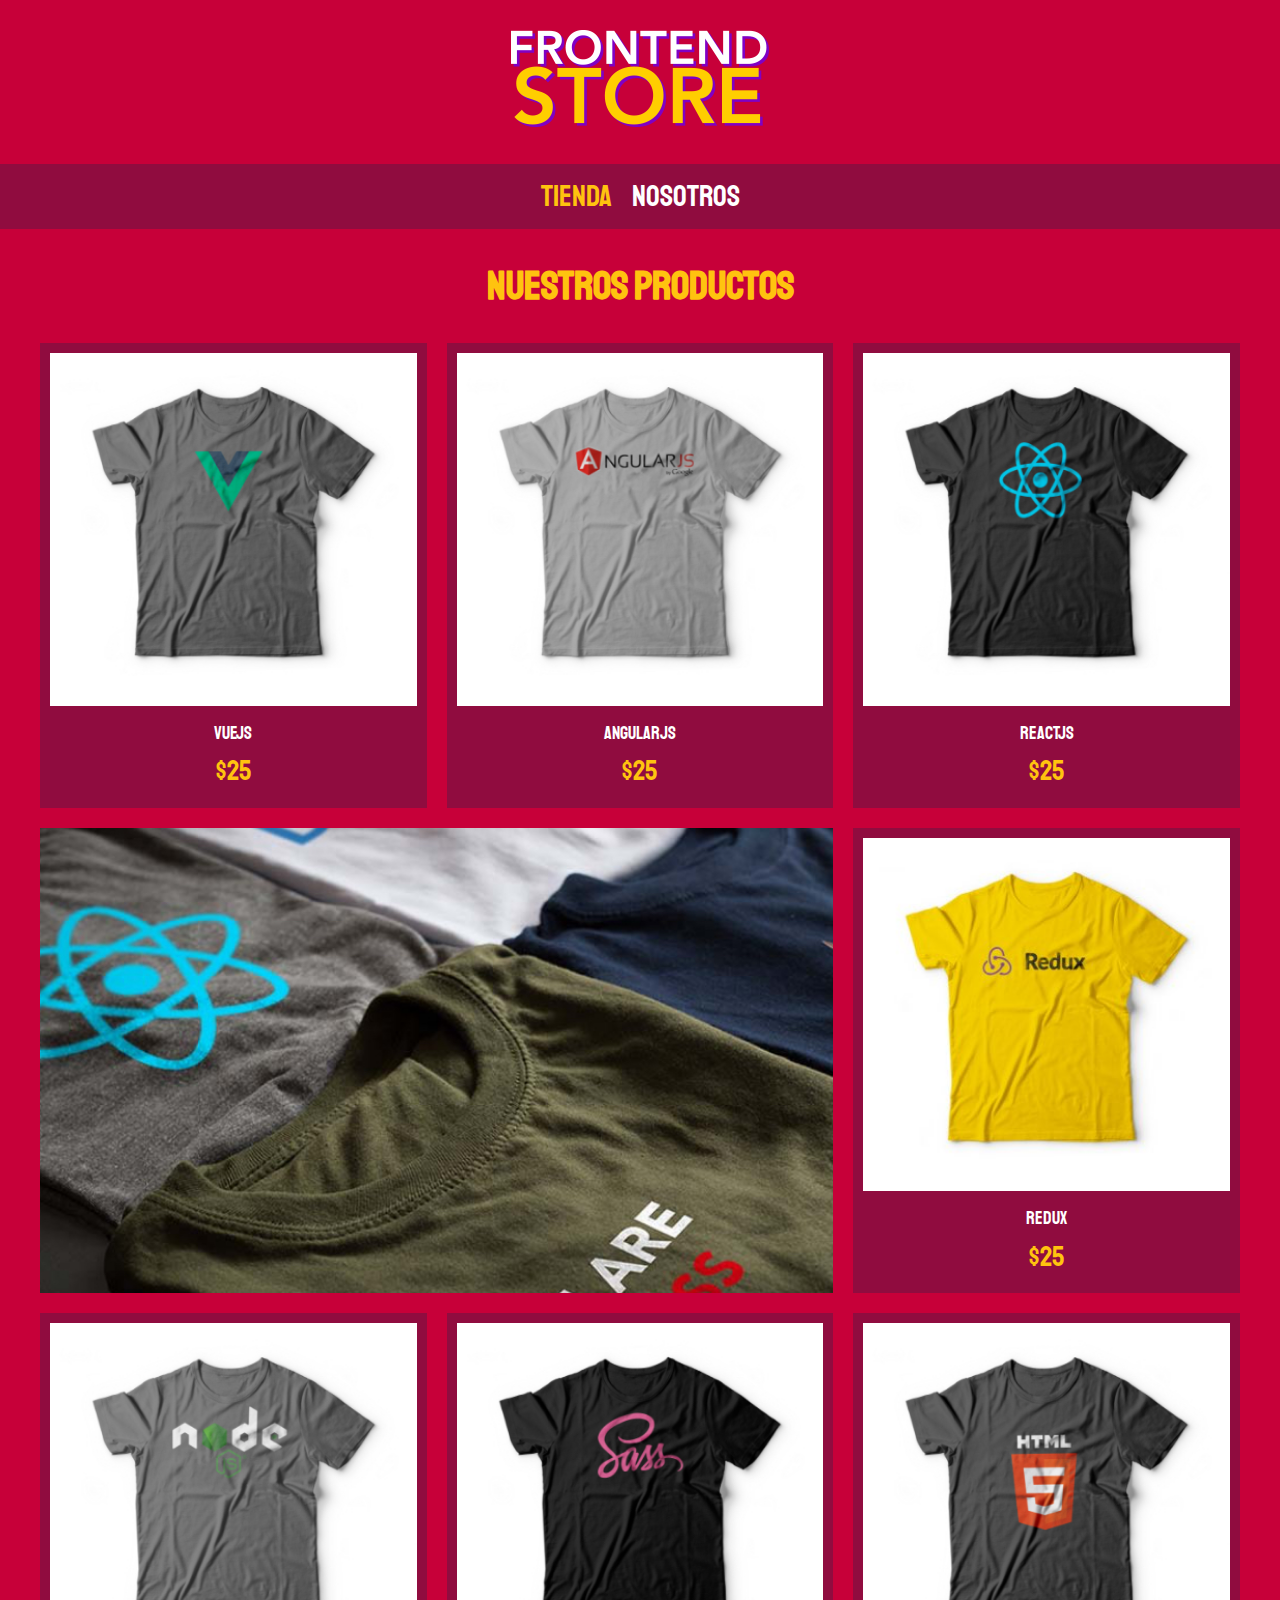
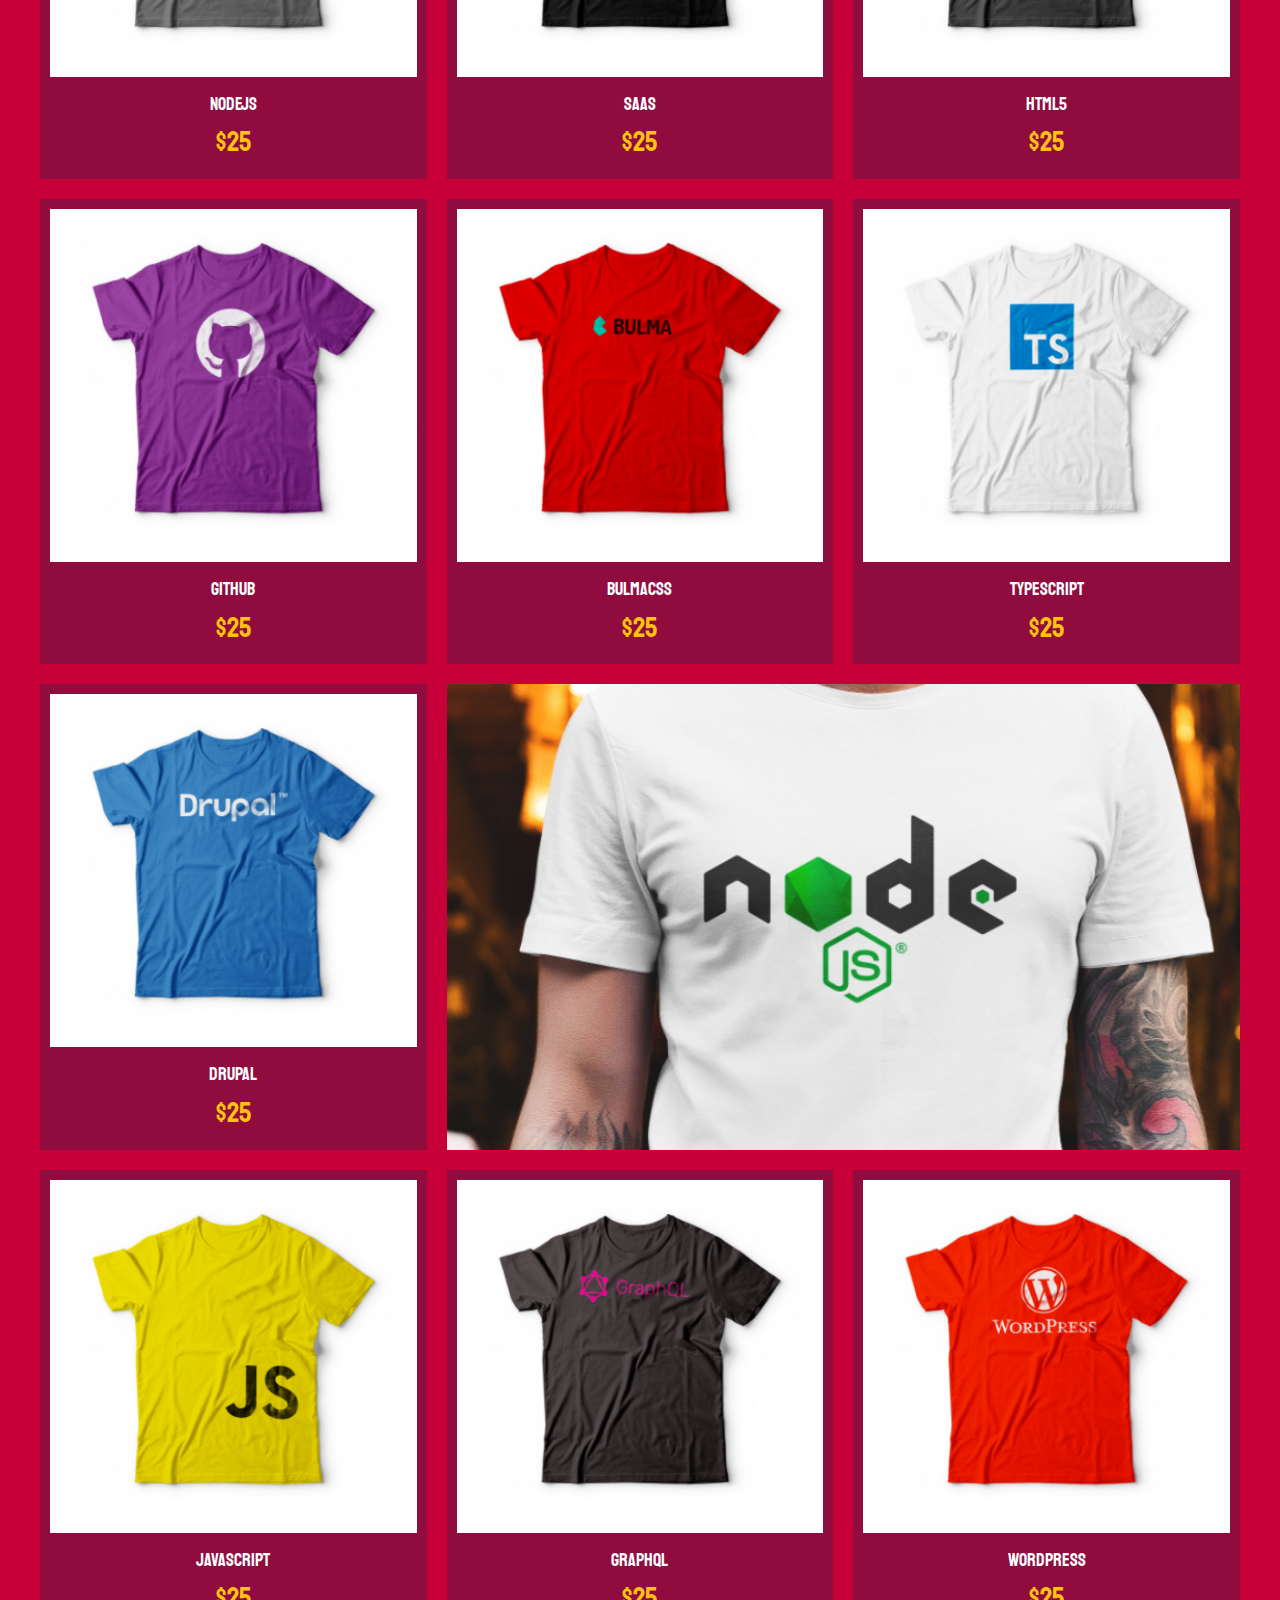
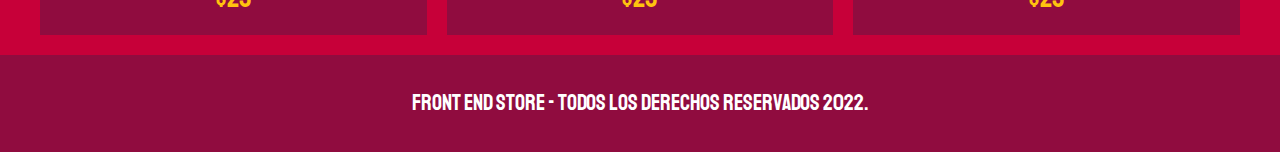
<file: index.html>
<!DOCTYPE html>
<html lang="en">
<head>
    <meta charset="UTF-8">
    <meta name="viewport" content="width=device-width, initial-scale=1.0">
    <title>FrontEnd Store</title>
    <link rel="stylesheet" href="css/normalize.css">
    <link rel="preconnect" href="https://fonts.googleapis.com">
    <link rel="preconnect" href="https://fonts.gstatic.com" crossorigin>
    <link href="https://fonts.googleapis.com/css2?family=Staatliches&display=swap" rel="stylesheet">
    <link rel="stylesheet" href="css/style.css">
</head>
<body>
    <header class="header">
        <a href="index.html">
            <img class="header__logo" src="img/logo.png" alt="Logotipo"/>
        </a>
    </header>
    <nav class="navegacion">
        <a class="navegacion__enlace navegacion__enlace--activo" href="index.html">Tienda</a>
        <a class="navegacion__enlace" href="nosotros.html">Nosotros</a>
        
    </nav>
    <main class="contenedor">
        <h1>Nuestros Productos</h1>
        <div class="grid">
            <div class="producto">
                <a href="producto.html">
                    <img class="producto__imagen"src="img/1.jpg" alt="imagen camisa">
                    <div class="producto__informacion">
                        <p class="producto__nombre">VueJS</p>
                        <p class="producto__precio">$25</p>
                    </div>
                </a>
            </div> <!--.producto -->
            <div class="producto">
                <a href="producto.html">
                    <img class="producto__imagen"src="img/2.jpg" alt="imagen camisa">
                    <div class="producto__informacion">
                        <p class="producto__nombre">Angularjs</p>
                        <p class="producto__precio">$25</p>
                    </div>
                </a>
            </div> <!--.producto -->
            <div class="producto">
                <a href="producto.html">
                    <img class="producto__imagen"src="img/3.jpg" alt="imagen camisa">
                    <div class="producto__informacion">
                        <p class="producto__nombre">ReactJS</p>
                        <p class="producto__precio">$25</p>
                    </div>
                </a>
            </div> <!--.producto -->
            <div class="producto">
                <a href="producto.html">
                    <img class="producto__imagen"src="img/4.jpg" alt="imagen camisa">
                    <div class="producto__informacion">
                        <p class="producto__nombre">Redux</p>
                        <p class="producto__precio">$25</p>
                    </div>
                </a>
            </div> <!--.producto -->
            <div class="producto">
                <a href="producto.html">
                    <img class="producto__imagen"src="img/5.jpg" alt="imagen camisa">
                    <div class="producto__informacion">
                        <p class="producto__nombre">NodeJS</p>
                        <p class="producto__precio">$25</p>
                    </div>
                </a>
            </div> <!--.producto -->
            <div class="producto">
                <a href="producto.html">
                    <img class="producto__imagen"src="img/6.jpg" alt="imagen camisa">
                    <div class="producto__informacion">
                        <p class="producto__nombre">SAAS</p>
                        <p class="producto__precio">$25</p>
                    </div>
                </a>
            </div> <!--.producto -->
            <div class="producto">
                <a href="producto.html">
                    <img class="producto__imagen"src="img/7.jpg" alt="imagen camisa">
                    <div class="producto__informacion">
                        <p class="producto__nombre">HTML5</p>
                        <p class="producto__precio">$25</p>
                    </div>
                </a>
            </div> <!--.producto -->
            <div class="producto">
                <a href="producto.html">
                    <img class="producto__imagen"src="img/8.jpg" alt="imagen camisa">
                    <div class="producto__informacion">
                        <p class="producto__nombre">GitHub</p>
                        <p class="producto__precio">$25</p>
                    </div>
                </a>
            </div> <!--.producto -->
            <div class="producto">
                <a href="producto.html">
                    <img class="producto__imagen"src="img/9.jpg" alt="imagen camisa">
                    <div class="producto__informacion">
                        <p class="producto__nombre">BulmaCSS</p>
                        <p class="producto__precio">$25</p>
                    </div>
                </a>
            </div> <!--.producto -->
            <div class="producto">
                <a href="producto.html">
                    <img class="producto__imagen"src="img/10.jpg" alt="imagen camisa">
                    <div class="producto__informacion">
                        <p class="producto__nombre">TypeScript</p>
                        <p class="producto__precio">$25</p>
                    </div>
                </a>
            </div> <!--.producto -->
            <div class="producto">
                <a href="producto.html">
                    <img class="producto__imagen"src="img/11.jpg" alt="imagen camisa">
                    <div class="producto__informacion">
                        <p class="producto__nombre">Drupal</p>
                        <p class="producto__precio">$25</p>
                    </div>
                </a>
            </div> <!--.producto -->
            <div class="producto">
                <a href="producto.html">
                    <img class="producto__imagen"src="img/12.jpg" alt="imagen camisa">
                    <div class="producto__informacion">
                        <p class="producto__nombre">JavaScript</p>
                        <p class="producto__precio">$25</p>
                    </div>
                </a>
            </div> <!--.producto -->
            <div class="producto">
                <a href="producto.html">
                    <img class="producto__imagen"src="img/13.jpg" alt="imagen camisa">
                    <div class="producto__informacion">
                        <p class="producto__nombre">GraphQL</p>
                        <p class="producto__precio">$25</p>
                    </div>
                </a>
            </div> <!--.producto -->
            <div class="producto">
                <a href="producto.html">
                    <img class="producto__imagen"src="img/14.jpg" alt="imagen camisa">
                    <div class="producto__informacion">
                        <p class="producto__nombre">WordPress</p>
                        <p class="producto__precio">$25</p>
                    </div>
                </a>
            </div> <!--.producto -->

            <div class="grafico grafico--camisas"></div>
            <div class="grafico grafico--node"></div>
        </div>
    </main>
    <footer class="footer">
        <p class="footer__texto">Front End Store - Todos los derechos reservados 2022.</p>
    </footer>
</body>
</html>
</file>
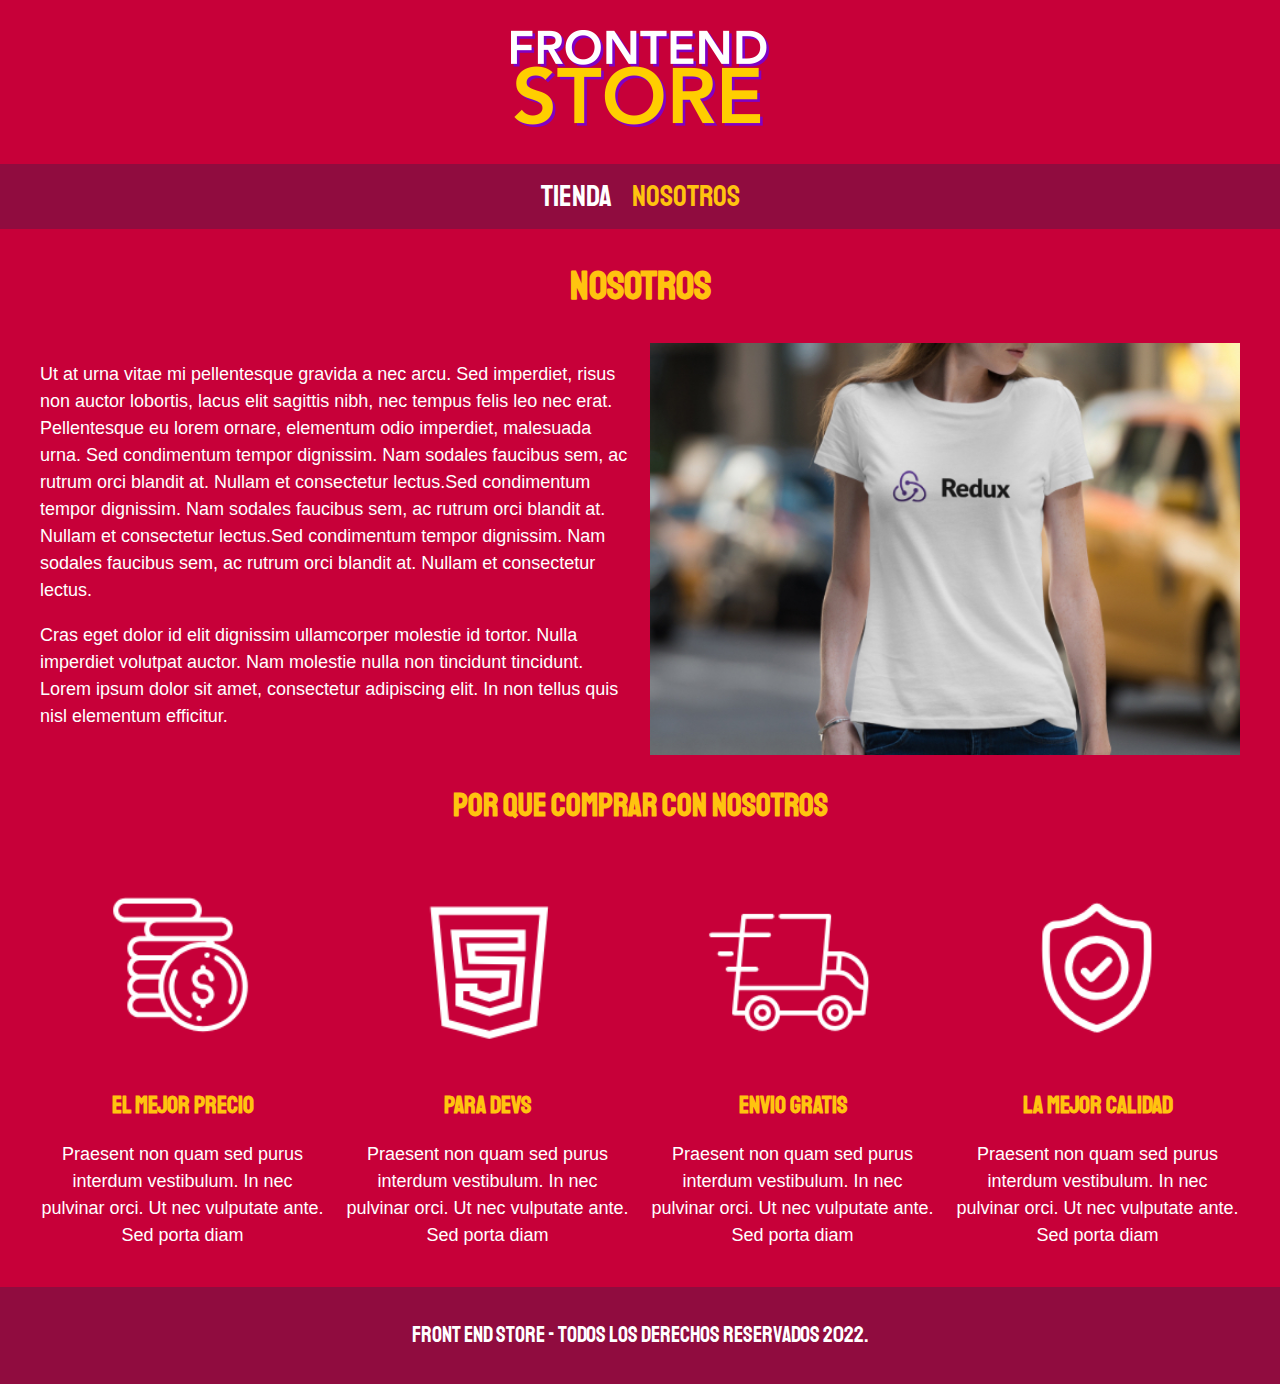
<file: nosotros.html>
<!DOCTYPE html>
<html lang="en">
<head>
    <meta charset="UTF-8">
    <meta name="viewport" content="width=device-width, initial-scale=1.0">
    <title>FrontEnd Store</title>
    <link rel="stylesheet" href="css/normalize.css">
    <link rel="preconnect" href="https://fonts.googleapis.com">
    <link rel="preconnect" href="https://fonts.gstatic.com" crossorigin>
    <link href="https://fonts.googleapis.com/css2?family=Staatliches&display=swap" rel="stylesheet">
    <link rel="stylesheet" href="css/style.css">
</head>
<body>
    <header class="header">
        <a href="index.html">
            <img class="header__logo" src="img/logo.png" alt="Logotipo"/>
        </a>
    </header>
    <nav class="navegacion">
        <a class="navegacion__enlace" href="index.html">Tienda</a>
        <a class="navegacion__enlace navegacion__enlace--activo" href="nosotros.html">Nosotros</a>
        
    </nav>
    <main class="contenedor">
        <h1>Nosotros</h1>
        <div class="nosotros">
            <div class="nosotros__contenido">
                <p>Ut at urna vitae mi pellentesque gravida a nec arcu. Sed imperdiet, risus non auctor lobortis, 
                    lacus elit sagittis nibh, nec tempus felis leo nec erat. Pellentesque eu lorem ornare, elementum odio imperdiet, 
                    malesuada urna. Sed condimentum tempor dignissim. Nam sodales faucibus sem, ac rutrum orci blandit at. Nullam et 
                    consectetur lectus.Sed condimentum tempor dignissim. Nam sodales faucibus sem, ac rutrum orci blandit at. Nullam et 
                    consectetur lectus.Sed condimentum tempor dignissim. Nam sodales faucibus sem, ac rutrum orci blandit at. Nullam et 
                    consectetur lectus.
                    </p>
                <p>
                    Cras eget dolor id elit dignissim ullamcorper molestie id tortor. Nulla imperdiet volutpat auctor. Nam molestie nulla 
                    non tincidunt tincidunt. Lorem ipsum dolor sit amet, consectetur adipiscing elit. In non tellus quis nisl elementum 
                    efficitur. 
                </p>
            </div>
            <img src="img/nosotros.jpg" alt="imagen nosotros" class="nosotros__imagen">
        </div>
    </main>

    <section class="contenedor comprar">
        <h2 class="comprar__titulo">Por que comprar con nosotros</h2>
        <div class="bloques">
            <div class="bloque">
                <img src="img/icono_1.png" alt="porque comprar" class="bloque__imagen">
                <h3 class="bloque__titulo">El mejor precio</h3>
                <p>Praesent non quam sed purus interdum vestibulum. In nec pulvinar orci. Ut nec vulputate ante. Sed porta diam</p>
            </div> <!--.bloque-->
            <div class="bloque">
                <img src="img/icono_2.png" alt="porque comprar" class="bloque__imagen">
                <h3 class="bloque__titulo">Para Devs</h3>
                <p>Praesent non quam sed purus interdum vestibulum. In nec pulvinar orci. Ut nec vulputate ante. Sed porta diam</p>
            </div> <!--.bloque-->
            <div class="bloque">
                <img src="img/icono_3.png" alt="porque comprar" class="bloque__imagen">
                <h3 class="bloque__titulo">Envio Gratis</h3>
                <p>Praesent non quam sed purus interdum vestibulum. In nec pulvinar orci. Ut nec vulputate ante. Sed porta diam</p>
            </div> <!--.bloque-->
            <div class="bloque">
                <img src="img/icono_4.png" alt="porque comprar" class="bloque__imagen">
                <h3 class="bloque__titulo">La mejor calidad</h3>
                <p>Praesent non quam sed purus interdum vestibulum. In nec pulvinar orci. Ut nec vulputate ante. Sed porta diam</p>
            </div> <!--.bloque-->
        </div><!--.bloques-->
    </section>
    <footer class="footer">
        <p class="footer__texto">Front End Store - Todos los derechos reservados 2022.</p>
    </footer>
</body>
</html>
</file>
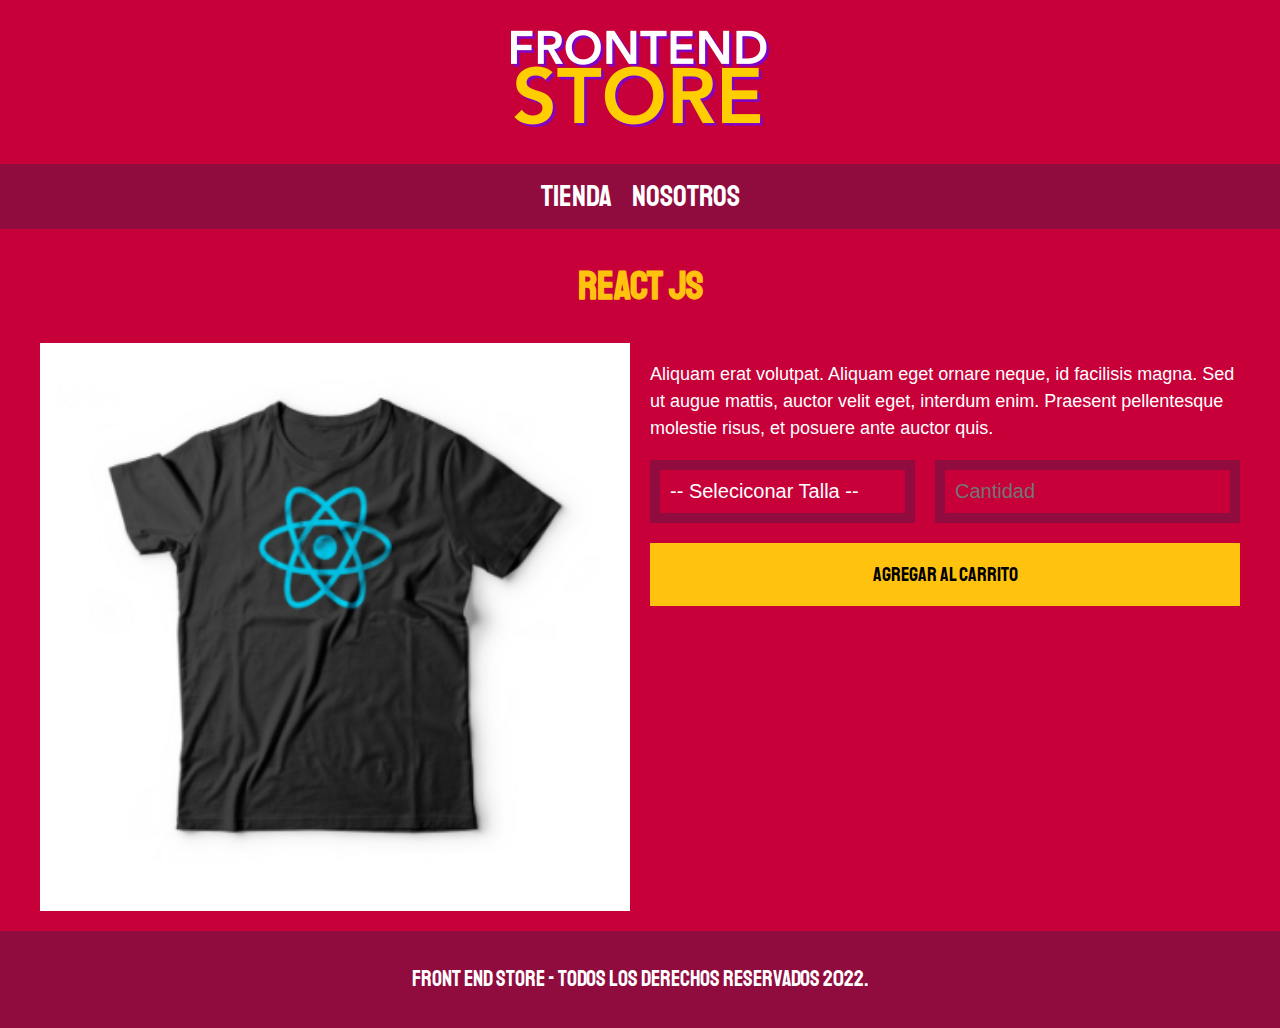
<file: producto.html>
<!DOCTYPE html>
<html lang="en">
<head>
    <meta charset="UTF-8">
    <meta name="viewport" content="width=device-width, initial-scale=1.0">
    <title>FrontEnd Store</title>
    <link rel="stylesheet" href="css/normalize.css">
    <link rel="preconnect" href="https://fonts.googleapis.com">
    <link rel="preconnect" href="https://fonts.gstatic.com" crossorigin>
    <link href="https://fonts.googleapis.com/css2?family=Staatliches&display=swap" rel="stylesheet">
    <link rel="stylesheet" href="css/style.css">
</head>
<body>
    <header class="header">
        <a href="index.html">
            <img class="header__logo" src="img/logo.png" alt="Logotipo"/>
        </a>
    </header>
    <nav class="navegacion">
        <a class="navegacion__enlace" href="index.html">Tienda</a>
        <a class="navegacion__enlace" href="nosotros.html">Nosotros</a>
        
    </nav>
    <main class="contenedor">
        <h1>React JS</h1>
        <div class="camisa">
            <img src="img/3.jpg" alt="Imagen del Producto" class="camisa__imagen">
            <div class="camisa__contenido">
                <p>Aliquam erat volutpat. Aliquam eget ornare neque, 
                id facilisis magna. Sed ut augue mattis, auctor velit eget, interdum enim. Praesent 
                pellentesque molestie risus, et posuere ante auctor quis.</p>
                <form class="formulario">
                    <select class="formulario__campo">
                        <option disabled selected>-- Seleciconar Talla --</option>
                        <option>Chica</option>
                        <option>Mediana</option>
                        <option>Grande</option>
                    </select>
                    <input class="formulario__campo" type="number" placeholder="Cantidad" min="1">
                    <input class="formulario__submit" type="submit" value="Agregar al carrito">
                </form>
            </div>
        </div>
    </main>
    <footer class="footer">
        <p class="footer__texto">Front End Store - Todos los derechos reservados 2022.</p>
    </footer>
</body>
</html>
</file>
<file: css/style.css>
:root{
    --primario: #C70039;
    --primarioOscuro: #900C3F;
    --secundario: #FFC30F;
    --secundarioOscuro: rgb(233,287,2);
    --blanco: #fff;
    --negro: #000;

    --fuentePrincipal: 'Staatliches', sans-serif;
}
html {
    box-sizing: border-box;
    font-size: 62.5%;
    /*parte de lo que permite agregar que 1rem=10px*/
}
*,
*:before,
*:after {
    box-sizing: inherit;
}

body{
    background-color: var(--primario);
    font-size: 1.6rem;
    line-height: 1.5;
}
p{
    font-size: 1.8rem;
    font-family: Arial, Helvetica, sans-serif;
    color: var(--blanco);
}

a{text-decoration: none;}
img{width: 100%;}

.contenedor{
    max-width: 120rem;
    margin: 0 auto; 
}
h1,h2,h3{
    text-align: center;
    color:var(--secundario);
    font-family: var(--fuentePrincipal);
}
h1{font-size: 4rem;}
h2{font-size: 3.2rem;}
h3{font-size: 2.4rem;}

/*HEADER*/
.header{
    display: flex;
    justify-content: center;
}
.header__logo{
    margin: 3rem 0;
}
/*Navegacion*/
.navegacion{
    background-color: var(--primarioOscuro);
    padding: 1rem 0;
    display: flex;
    justify-content: center;
    gap: 2rem;
}
.navegacion__enlace{
    font-family: var(--fuentePrincipal);
    color: var(--blanco);
    font-size: 3rem;
}
.navegacion__enlace--activo,
.navegacion__enlace:hover{
    color:var(--secundario);
}

/*Footer*/
.footer{
    background-color: var(--primarioOscuro);
    padding: 1rem 0;
    margin-top: 2rem;
}
.footer__texto{
    text-align: center;
    font-family: var(--fuentePrincipal);
    font-size: 2.2rem;
}
/*Grid*/
.grid{
    display: grid;
    grid-template-columns: repeat(2, 1fr);
    gap: 2rem;
}
@media (min-width: 768px){
    .grid{
        grid-template-columns: repeat(3, 1fr);
    }
}
/*Productos*/
.producto{
    background-color: var(--primarioOscuro);
    padding: 1rem;

}
.producto__informacion{}
.prducto__nombre{
    font-size: 4rem;
}
.producto__precio{
    font-size: 2.8rem;
    color:var(--secundario);
}
.producto__nombre,
.producto__precio{
    font-family: var(--fuentePrincipal);
    margin: 1rem 0;
    text-align: center;
    line-height: 1.2;
}
/*Graficos*/

.grafico{
    min-height: 30rem;
    background-repeat: no-repeat;
    background-size: cover;
    grid-column: 1 / 3;
}
.grafico--camisas{
    grid-row: 2 / 3;
    background-image: url(../img/grafico1.jpg);
}
.grafico--node{
    background-image: url(../img/grafico2.jpg);
    grid-row: 8 / 9;
}
@media (min-width: 768px){
    .grafico--node{
        grid-row: 5 / 6;
        grid-column: 2 / 4;
    }
}
/*Nosotros*/
.nosotros{
    display:grid;
    grid-template-rows: repeat(2,auto);
}
@media (min-width: 768px){
    .nosotros{
        grid-template-columns: repeat(2, 1fr);
        column-gap: 2rem;
    }
}
.nosotros__imagen{
    grid-row: 1 / 2;
}
@media (min-width: 768px){
    .nosotros__imagen{
        grid-column: 2 / 3;
    }
}
/*Bloques*/
.bloques{
    display:grid;
    grid-template-columns: repeat(2,1fr);
    gap: 2rem;
}
@media (min-width: 768px){
    .bloques{
        grid-template-columns: repeat(4,1fr);
    }
    
}
.bloque{
    text-align: center;
}
.bloque__titulo{
    margin: 0;
}
/*Pagina del producto*/
@media (min-width: 768px ){
    .camisa{
        display:grid;
        grid-template-columns: repeat(2,1fr);
        column-gap: 2rem;
    }
}
.formulario{
    display:grid;
    grid-template-columns: repeat(2,1fr);
    gap: 2rem;
}
.formulario__campo{
    border: 1rem solid var(--primarioOscuro); /*ancho tipo color*/
    background-color: var(--primario);
    color: var(--blanco);
    font-size: 2rem;
    font-family: Arial, Helvetica, sans-serif;
    padding: 1rem;
    appearance: none;
}
.formulario__submit{
    background-color: var(--secundario);
    border: none;
    font-size: 2rem;
    font-family: var(--fuentePrincipal);
    padding: 2rem;
    transition: background-color .3s ease;
    grid-column: 1 / 3;
}
.formulario__submit:hover{
    cursor:pointer;
    background-color: var(--secundarioOscuro);
}
</file>
